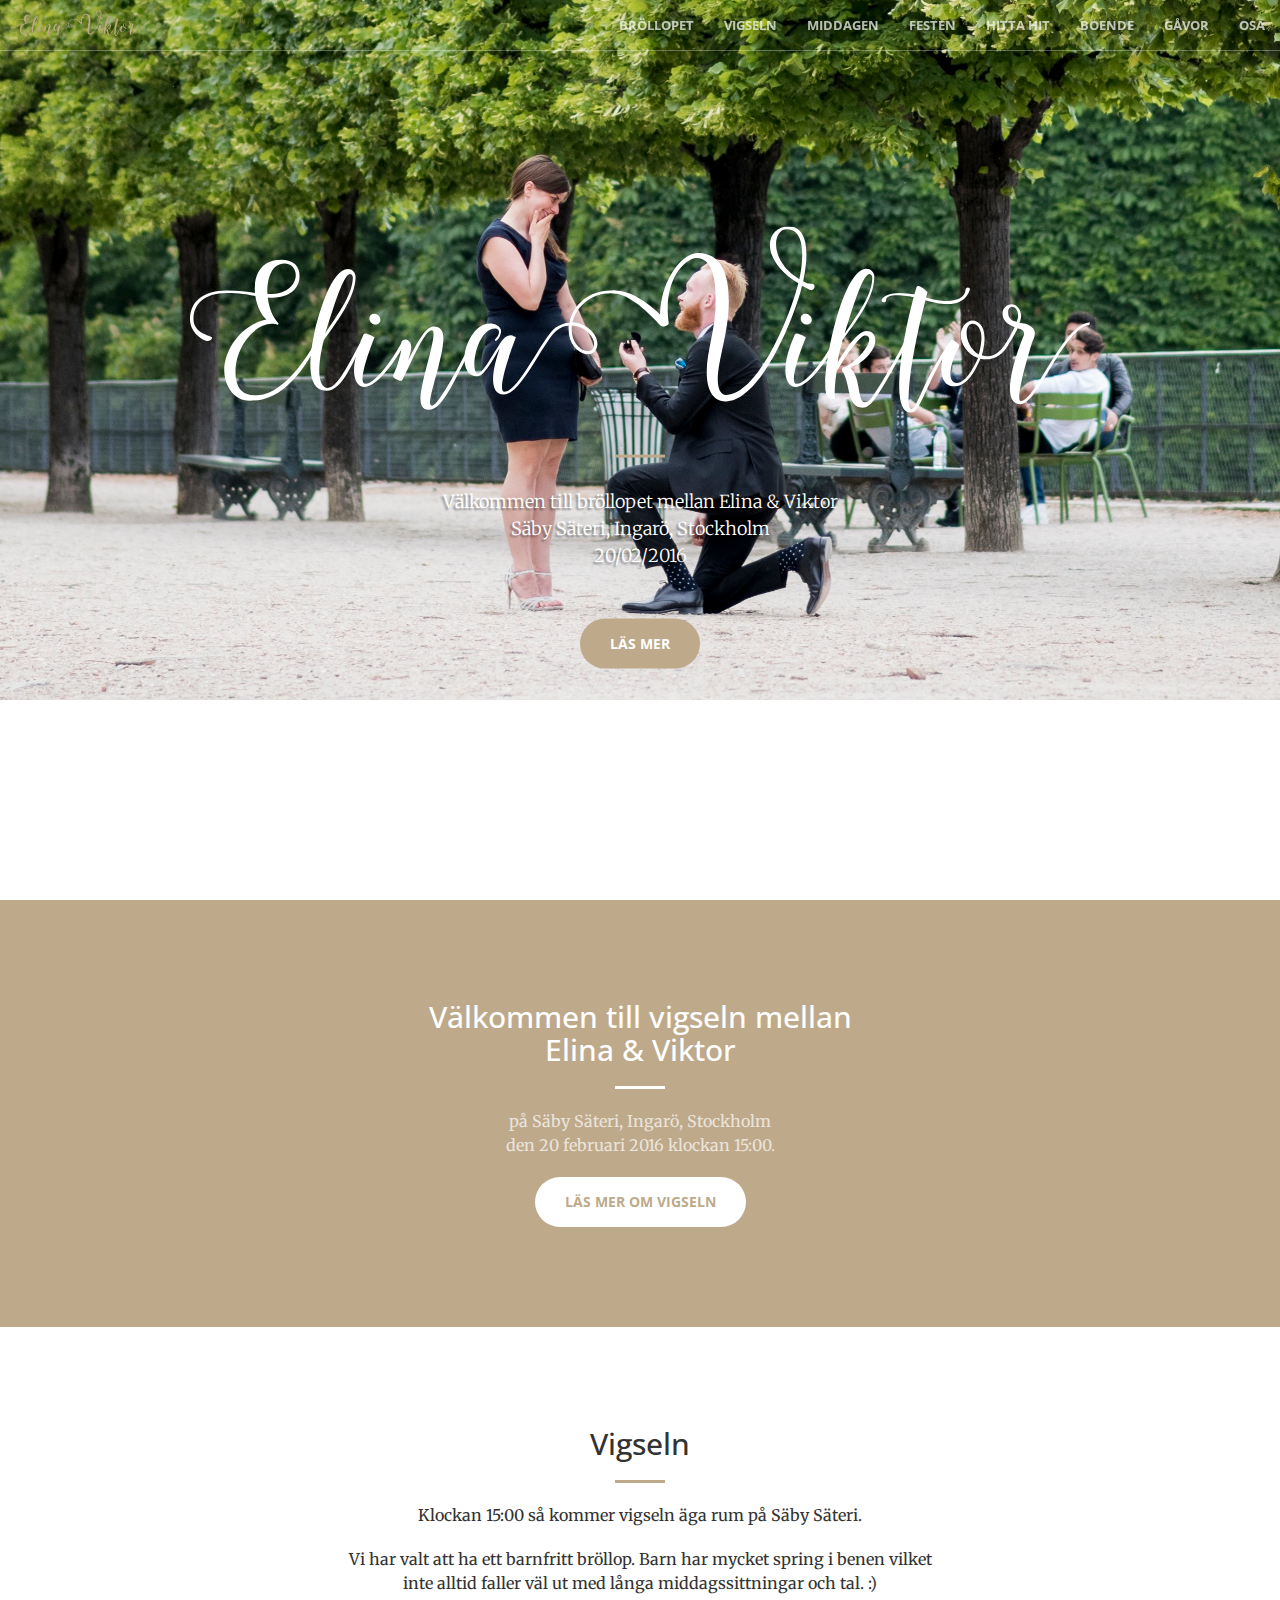
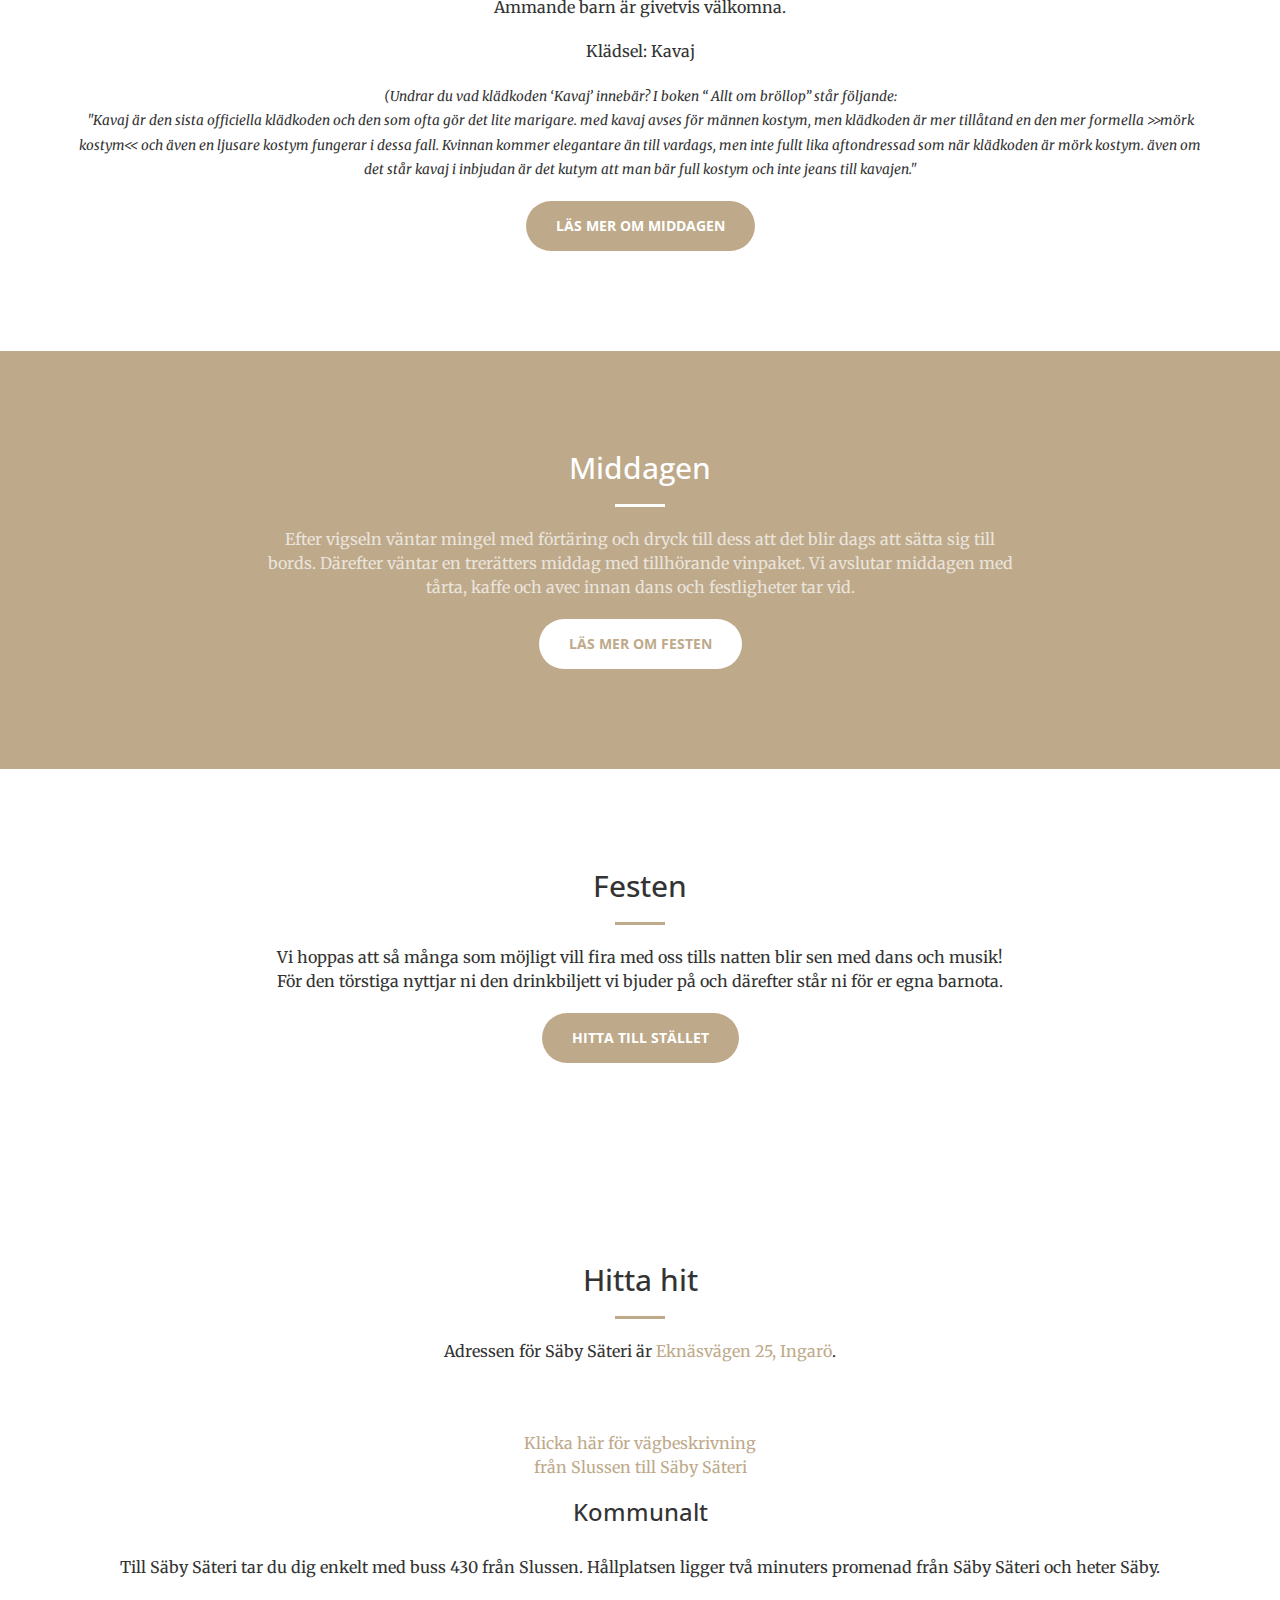
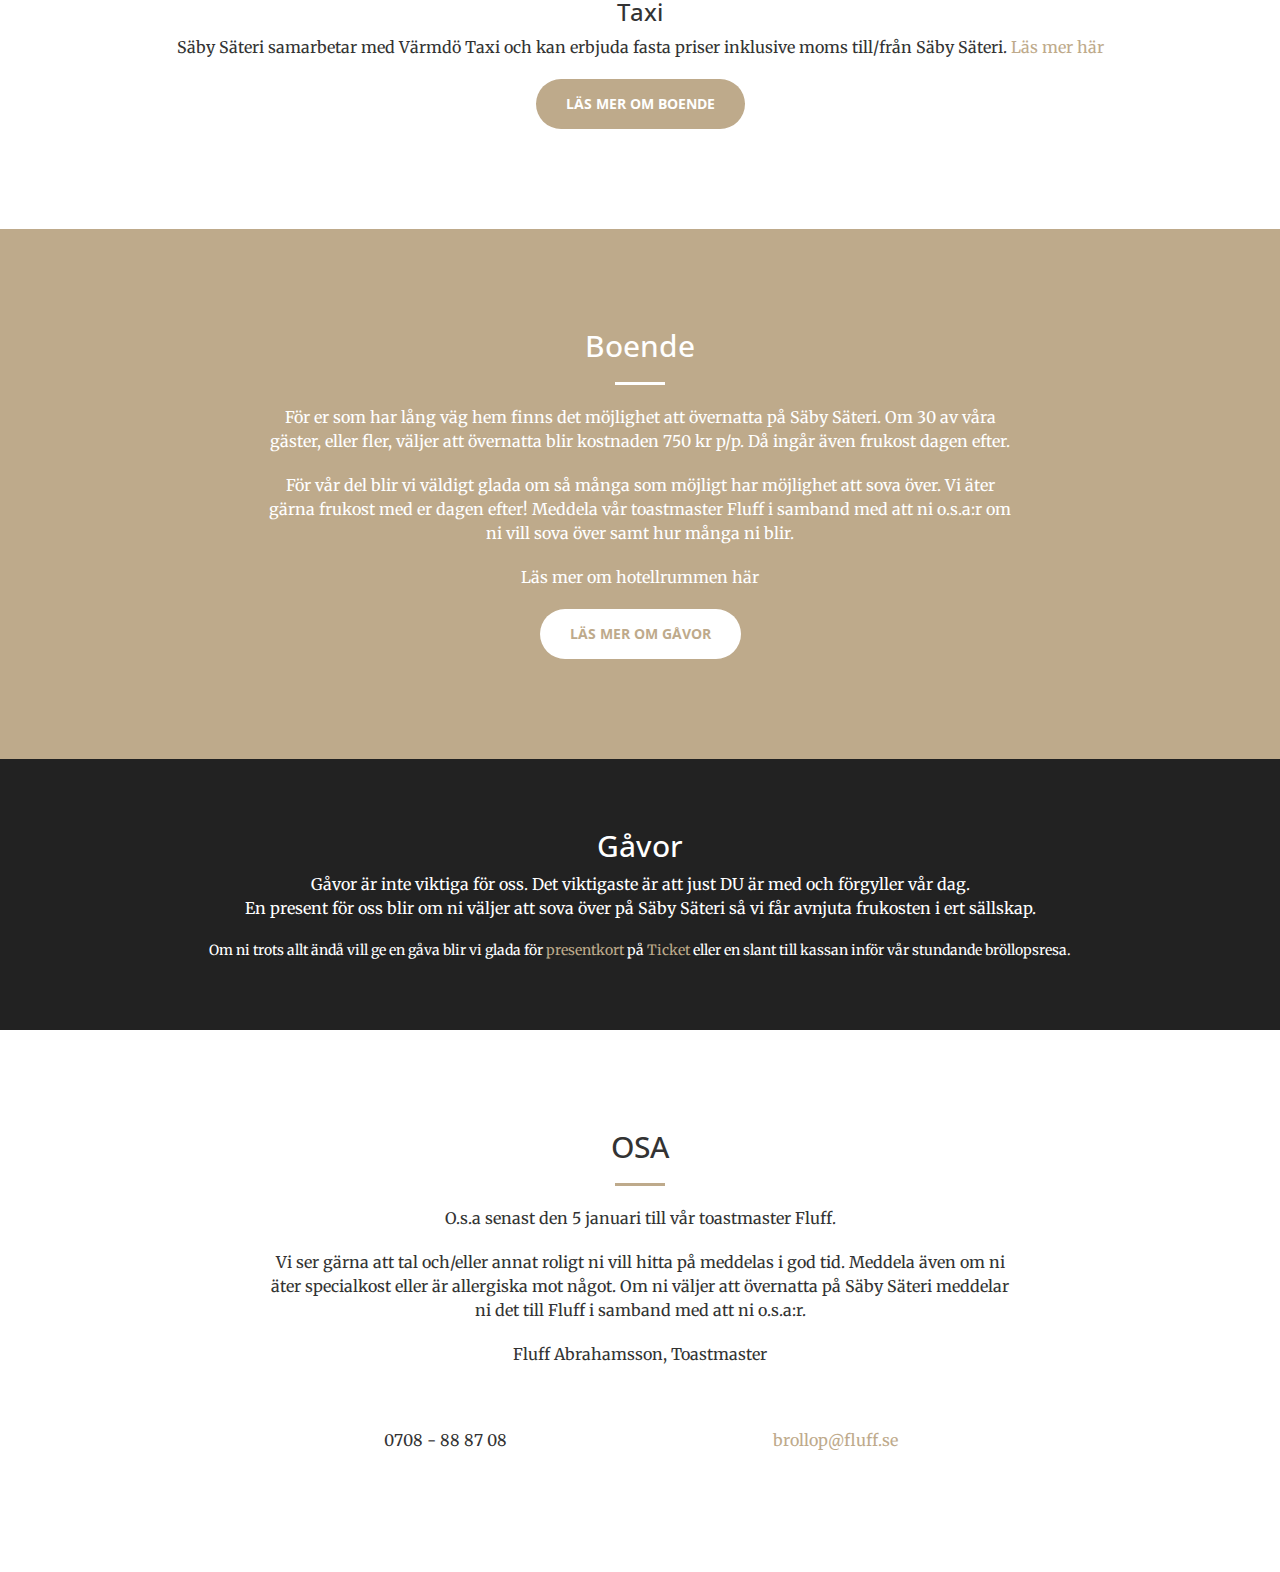
<file: index.html>
<!DOCTYPE html>
<html lang="en">

<head>

    <meta charset="utf-8">
    <meta http-equiv="X-UA-Compatible" content="IE=edge">
    <meta name="viewport" content="width=device-width, initial-scale=1">
    <meta name="description" content="">
    <meta name="author" content="">

    <title>Elina & Viktor</title>
    <meta name="description" content="Välkommen till vigseln mellan Elina & Viktor">


    <link rel="stylesheet" href="css/bootstrap.min.css" type="text/css">

    <link href='http://fonts.googleapis.com/css?family=Open+Sans:300italic,400italic,600italic,700italic,800italic,400,300,600,700,800' rel='stylesheet' type='text/css'>
    <link href='http://fonts.googleapis.com/css?family=Merriweather:400,300,300italic,400italic,700,700italic,900,900italic' rel='stylesheet' type='text/css'>
    <link rel="stylesheet" href="font-awesome/css/font-awesome.min.css" type="text/css">

    <link rel="stylesheet" href="css/animate.min.css" type="text/css">
    <link rel="stylesheet" href="css/style.css" type="text/css">

    <script src="https://oss.maxcdn.com/libs/html5shiv/3.7.0/html5shiv.js"></script>
    <script src="https://oss.maxcdn.com/libs/respond.js/1.4.2/respond.min.js"></script>

</head>

<body id="page-top">

    <nav id="mainNav" class="navbar navbar-default navbar-fixed-top">
        <div class="container-fluid">

            <div class="navbar-header">
                <button type="button" class="navbar-toggle collapsed" data-toggle="collapse" data-target="#bs-example-navbar-collapse-1">
                    <span class="sr-only">Visa meny</span>
                    <span class="icon-bar"></span>
                    <span class="icon-bar"></span>
                    <span class="icon-bar"></span>
                </button>
                <a class="navbar-brand page-scroll" href="#page-top">
                    <svg version="1.1" class="logo" style="width: 90%; margin-top: -5px" id="elina-och-viktor" xmlns="http://www.w3.org/2000/svg" xmlns:xlink="http://www.w3.org/1999/xlink" x="0px" y="0px"
             viewBox="0 0 260.4 53.9" enable-background="new 0 0 260.4 53.9" xml:space="preserve">
          <g>
            <path  fill="#BEAA8B" d="M36.8,34.1c-1.3,2.4-7.1,14-15.9,15.9c-1.2,0.2-2.4,0.4-3.6,0.4c-4.9,0-7.4-4.7-7.4-8.9
              c0-5.7,4.7-13.1,12.2-14.6c-1.6-1.4-2.8-4-3.2-6.8c-2.1-0.5-4.7-0.9-8.2-0.9c-6.8,0-9.7,3.4-9.7,7.5c0,4.3,5,4.7,5.3,5.3
              c0.4,0.5-0.5,1.1-1.2,1.1C4.1,33.1,0,31,0,26.8c0-4.6,3.2-8.3,10.7-8.3c3.3,0,5.9,0.3,8.1,0.7c-0.5-5.4,2-9.6,7.5-9.6
              c3.8,0,5.4,2,5.4,4.7c0,4.1-3.6,6.7-9.2,6.2c0.3,2.9,1.4,5.6,3,7.4c0.2,0.2,0,0.5-0.2,0.5c-0.1,0-0.6-0.2-0.7-0.2
              c-5.3-1.1-12.5,7-11.3,15.9c0.5,2.8,2,4.7,5.4,4.7c0.9,0,1.9-0.1,2.7-0.3c7.4-2.1,13.3-12.3,14.8-15C36.5,33.7,36.7,33.9,36.8,34.1
              z M22.4,19.5c9.8,0.3,10-8.8,4.9-8.8C23.4,10.7,22.2,15.6,22.4,19.5z"/>
            <path fill="#BEAA8B" d="M50,34.1c0,0.1-0.1,0.2-0.2,0.3c-2.5,4.1-5.6,13.1-10.3,13.1c-6.6,0-4.7-11.6-3.3-17.8
              c1.2-4.6,4.7-17.4,9.5-17.4c1.2,0,2.2,0.9,2.2,2.3c0,6.1-5.9,13.6-9.2,18.3c-2.2,8.6-1.4,13.8,1.1,13.8c3.3,0,7.7-10.4,9.5-13.1
              C49.7,33.8,50,33.9,50,34.1z M39.1,31c2.8-4.6,8-11,8-16.3c0-0.7-0.5-1-0.8-1C44.8,13.8,42.8,19,39.1,31z"/>
            <path fill="#BEAA8B" d="M61.8,34.5c-1.8,3.4-7.5,12-11.3,11.9c-3.5-0.1-4.4-6.1-0.3-15.2c0.4-0.8,2.4,0.4,3.2,0.8
              c-0.9,2.2-5.3,13.5-2.6,13.5c3,0.1,9-9,10.5-12.1C61.9,34,62.1,34,61.8,34.5z M51.9,26.6c0-0.9,0.7-1.5,1.6-1.4
              c0.9,0.2,1.6,0.9,1.6,1.8c0,0.8-0.8,1.4-1.7,1.3C52.5,28.2,51.9,27.4,51.9,26.6z"/>
            <path  fill="#BEAA8B" d="M82,34.3C76.3,44.3,73.3,53,69,53c-1.7,0-2.3-1.3-2.3-2.9c0-5.8,5.5-20.1,3.2-20.1
              c-2.4,0-7.7,13.6-8.6,14.6c-0.5,0.2-2.6-0.8-2.6-1.4c1.4-2.6,2.6-7.4,2.6-9.2c0-0.5-0.1-0.6-0.1-0.7c0.8-1.3,2.4-0.5,2.7,0.8
              c0.4,1.3-0.5,3.6-0.8,4.6c2-3.7,4.8-9.8,7.3-9.8c2.1,0,2.9,1.2,2.9,3.5c0,5.5-4.4,17.1-3.8,19c0.3,0.8,1.1,0.2,1.6-0.3
              c3.3-3.6,9.2-15.9,10.4-17.6C82.2,34,82.2,33.8,82,34.3z"/>
                 <!-- here -->
            <path data-duration="10" data-delay="45"   fill="#BEAA8B" d="M123.4,19.4c-6.3-0.9-11.6,3.2-12.7,8.3c2.1,0.1,4.1,1.1,5.5,2.5c3,3.2,1.7,7.1-1.6,6.7
              c-2.6-0.4-5.5-3.4-5-8.3c-1.1,0.1-2.3,0.5-3.3,1.3c-3.8,2.6-10.4,18.7-15.5,18.7c-5.3,0-2.3-9.8-2-10.9l0.8-2.5
              c-1.6,2.6-4.3,8.1-6.5,8.1c-2.1,0-3.7-1.7-3.7-5.1c0-4.2,3.1-10.2,7.3-10.2c1.5,0,3.3,0.7,3.3,2.3c0,1.4-1.2,2.8-1.5,2.8
              c-0.2,0-0.3-0.3-0.2-0.5c0.3-0.4,1.1-1.1,1.1-2.2c0-0.5-0.4-0.9-1.1-0.9c-5.5,0-7.4,13-5,13c1.7,0,5.9-8.6,7.4-10
              c0.8-0.8,2-1.4,3-0.8l0.6,0.3c-0.9,2.3-5.9,15.8-3.3,15.8c4.1,0,11.2-16.1,14.8-18.6c1.2-0.8,2.6-1.4,4-1.4
              c1.1-5.8,6.8-10.2,13.8-9.2 M110.5,28.6c-0.5,4.4,2,7.1,4.2,7.4c2.6,0.4,3-2.8,0.8-5.1C114.3,29.5,112.5,28.7,110.5,28.6z"/>
            <path data-duration="50" data-delay="5" fill="#BEAA8B" d="M179.9,16.5c-1.3,0-1.4-0.1-2.5-0.7c1.4-6.1,2.1-15.8-4.1-15.8c-7,0-8.6,9.5,2.7,16.4
              c-2.3,9.5-11.7,32.3-21,32.3c-0.9,0-2.3-1-2.3-4.4c0-5.6,3.2-13.7,3.2-22.6c0-7.1-1.6-13.7-8.6-14.1c-0.1,0-0.2,0-0.4,0
              c-4.1,0-10.5,7-10.9,17.8c-3.7-3.5-8.5-6.9-13.2-6.9c-1.1,0-2.5,0.8-0.8,0.7l0.3,0.1c5.1,0.1,10.8,6.1,13.9,9.4
              c0.5,0.5,2.4,0,2.3-0.8c-1.8-13.3,5.4-18.8,7.9-18.8c5.1,0,5.7,7,5.7,12.5c0,8.2-2.6,14.4-2.6,20.4c0,6.2,2.5,8.6,5.4,8.6
              c10.1,0,19.8-23.7,22.2-33.5c0.4,0.2,2.3,1.3,2.7,1.3c0.5,0,0.9-0.5,0.9-0.9C180.8,16.9,180.5,16.5,179.9,16.5z M176.3,15.2
              c-8.7-5.2-7.9-14.4-3.6-14.4C178.2,0.8,177.5,9.8,176.3,15.2z"/>
            <path fill="#BEAA8B" d="M186.6,34.5c-1.8,3.4-7.5,12-11.3,11.9c-3.5-0.1-4.4-6.1-0.3-15.2c0.4-0.8,2.4,0.4,3.2,0.8
              c-0.9,2.2-5.3,13.5-2.6,13.5c3,0.1,9-9,10.5-12.1C186.7,34,186.9,34,186.6,34.5z M176.7,26.6c0-0.9,0.7-1.5,1.6-1.4
              c0.9,0.2,1.6,0.9,1.6,1.8c0,0.8-0.8,1.4-1.7,1.3C177.3,28.2,176.7,27.4,176.7,26.6z"/>
            <path  fill="#BEAA8B" d="M207.5,34c0,0.1-0.1,0.2-0.2,0.3c-0.2,0.4-0.5,1.1-1,1.7c-1.9,3.5-5.9,10.9-8.3,14.1
              c-1.1,1.4-2.2,2.3-3.4,2.3c-4.7,0-3.4-7.2-5.9-10.6c-0.2-0.4-0.1-0.8,0.3-1c4.4-1.4,10.1-9.3,6.3-9.3c-1.5,0-6.2,6.8-7.7,9.7
              l-0.5,0.6c-0.3,2.3-0.8,5.9-0.4,8.1c-1.4,0.3-2.6-0.8-2.7-1.9c-0.2-0.8-0.2-1.7-0.2-2.7c0-8.1,5.4-33.1,11.9-33.1
              c1.2,0,2.3,0.9,2.3,2.4c0,6.5-5.9,13.6-9.2,18.3c-0.6,2.3-1.1,4.1-1.4,6.4c2.5-4.1,5.8-9.1,8.3-9.1c1.6,0,2.6,0.9,2.6,2.9
              c0,2.6-3.8,6.8-6.9,7.4c-0.3,0-0.4,0.4-0.2,0.6c2.9,2.5,1.9,9.7,4.1,9.7c0.6,0,1.2-0.4,1.9-1.3c2.3-3,6.4-10.4,8.3-13.9
              c0.6-1.1,1-1.9,1.2-2.2C207.3,33.8,207.5,33.9,207.5,34z M189.4,31c2.9-4.6,8-10.7,8-16.3c0-0.6-0.5-1-0.8-1
              C195.1,13.7,193,19.1,189.4,31z"/>
            <path fill="#BEAA8B" d="M225.6,18.4c-0.3,0.8-0.7,1.5-1.4,2.3c-1.6,1.5-3.8,1.8-6,1.7c-2.1-0.2-3.7-0.6-5.4-1.1
              c-1.5,5.8-5.3,21.6-4.8,30.1c0.1,1.1,0.4,1.4,0.8,1.4c1.4,0,3.8-9.1,10.9-19.3c0.5,0.5,0.8,0.5,0.5,0.9
              c-7.1,10.1-8.7,19.5-11.6,19.5c-6.6,0-1.9-23.7,0.8-33.5c-2.1-0.5-8-1.3-8,0.8c0,0.4-0.2,0.7-0.6,0.7c0,0,0,0-0.1,0
              c-0.6,0-1.1-0.8,0.5-1.8c2-1.4,6-0.9,8.4-0.5c0.2-0.7,0.4-1.3,0.5-1.8c0.5-1.6,2.4,0.5,3.3,1.1c-0.1,0.5-0.3,1.1-0.4,1.6
              c1.7,0.5,3.2,0.9,5.3,1c2.6,0.2,5.9-0.5,6.1-3.2c0-0.4,0.3-0.7,0.7-0.7c0.1,0,0.3,0.1,0.5,0.2C225.6,17.9,225.7,18.2,225.6,18.4z"
              />
            <path  fill="#BEAA8B" d="M236.7,34.3c-1.3,2.4-3.8,4.1-6.2,4.1c-0.6,0-1.4-0.1-1.8-0.2c-1.5,3.6-3.9,8.1-7.8,8
              c-2.9-0.1-3.6-3.2-3.5-5.3c0-2.8,1.1-6,3-8.2c0,0,2.7,1.2,2.1,2.1c-1.7,2.8-2.8,6.8-2.4,8.8c0.2,0.9,0.7,1.5,1.4,1.6
              c2.9,0.4,5.6-5,6.5-7.2c-3.2-1.1-5-4.1-5-6.7c0-2.1,1.8-4.1,3.4-4.1c1.5,0,3.5,1.4,3.5,5c0,1.1-0.2,3.2-0.8,5
              c0.5,0.2,1.1,0.3,1.7,0.3c2.2,0,4-1.6,5.5-4.1C236.6,33.8,236.9,33.9,236.7,34.3z M228.2,37c0.4-1.2,0.8-3.7,0.8-4.8
              c0-2.5-1.1-4.1-2.6-4.1c-1.1,0-1.7,1.2-1.7,2.6C224.7,33.2,226.1,35.8,228.2,37z"/>
            <path fill="#BEAA8B" d="M260.2,28.5c-7.2,0.7-14.8,22.9-19.8,22.9c-7.5,0,0.7-19.6,0.8-19.8c0.5-1.5-0.5-1.8-1.7-2.2
              c0,0-1.1,2.4-2.9,5c-0.2,0.3-0.5,0-0.8-0.2l1.4-2.4l1.4-2.7c-2.5-0.9-3.5-2.2-3.5-4c0-1.4,1.2-2.6,2.6-2.6c2,0,3.6,2.7,2.3,5.3
              c0.8,0.2,2.6,0.1,4,1.7c1,1.4,0.1,2.9-0.4,4.2c-0.6,2-5.1,16.8-3.2,16.8c4.4,0,12.1-22.3,20-22.8 M237.8,23.2
              c-0.5,0-1.1,0.6-1.1,1.6c0,1.4,0.8,2.6,2.5,2.7C240.2,25.2,239.1,23.2,237.8,23.2z"/>
          </g>
          </svg>
                </a>
            </div>

            <!-- Collect the nav links, forms, and other content for toggling -->
            <div class="collapse navbar-collapse" id="bs-example-navbar-collapse-1">
                <ul class="nav navbar-nav navbar-right">
                    <li>
                        <a class="page-scroll" href="#brollopet">Bröllopet</a>
                    </li>
                    <li>
                        <a class="page-scroll" href="#vigseln">Vigseln</a>
                    </li>
                    <li>
                        <a class="page-scroll" href="#middagen">Middagen</a>
                    </li>
                    <li>
                        <a class="page-scroll" href="#festen">Festen</a>
                    </li>
                    <li>
                        <a class="page-scroll" href="#hitta">Hitta hit</a>
                    </li>
                    <li>
                        <a class="page-scroll" href="#boende">Boende</a>
                    </li>
                    <li>
                        <a class="page-scroll" href="#gavor">Gåvor</a>
                    </li>
                    <li>
                        <a class="page-scroll" href="#osa">OSA</a>
                    </li>
                </ul>
            </div>
            <!-- /.navbar-collapse -->
        </div>
        <!-- /.container-fluid -->
    </nav>

    <header>
        <div class="header-content">
            <div class="header-content-inner">
                <h1> <svg version="1.1" class="logo" style="width: 90%; margin-top: -5px; text-shadow: -2px 2px 2px rgba(0,0,0,.4);" id="elina-och-viktor" xmlns="http://www.w3.org/2000/svg" xmlns:xlink="http://www.w3.org/1999/xlink" x="0px" y="0px"
             viewBox="0 0 260.4 53.9" enable-background="new 0 0 260.4 53.9" xml:space="preserve">
          <g>
            <path  fill="#fff" d="M36.8,34.1c-1.3,2.4-7.1,14-15.9,15.9c-1.2,0.2-2.4,0.4-3.6,0.4c-4.9,0-7.4-4.7-7.4-8.9
              c0-5.7,4.7-13.1,12.2-14.6c-1.6-1.4-2.8-4-3.2-6.8c-2.1-0.5-4.7-0.9-8.2-0.9c-6.8,0-9.7,3.4-9.7,7.5c0,4.3,5,4.7,5.3,5.3
              c0.4,0.5-0.5,1.1-1.2,1.1C4.1,33.1,0,31,0,26.8c0-4.6,3.2-8.3,10.7-8.3c3.3,0,5.9,0.3,8.1,0.7c-0.5-5.4,2-9.6,7.5-9.6
              c3.8,0,5.4,2,5.4,4.7c0,4.1-3.6,6.7-9.2,6.2c0.3,2.9,1.4,5.6,3,7.4c0.2,0.2,0,0.5-0.2,0.5c-0.1,0-0.6-0.2-0.7-0.2
              c-5.3-1.1-12.5,7-11.3,15.9c0.5,2.8,2,4.7,5.4,4.7c0.9,0,1.9-0.1,2.7-0.3c7.4-2.1,13.3-12.3,14.8-15C36.5,33.7,36.7,33.9,36.8,34.1
              z M22.4,19.5c9.8,0.3,10-8.8,4.9-8.8C23.4,10.7,22.2,15.6,22.4,19.5z"/>
            <path fill="#fff" d="M50,34.1c0,0.1-0.1,0.2-0.2,0.3c-2.5,4.1-5.6,13.1-10.3,13.1c-6.6,0-4.7-11.6-3.3-17.8
              c1.2-4.6,4.7-17.4,9.5-17.4c1.2,0,2.2,0.9,2.2,2.3c0,6.1-5.9,13.6-9.2,18.3c-2.2,8.6-1.4,13.8,1.1,13.8c3.3,0,7.7-10.4,9.5-13.1
              C49.7,33.8,50,33.9,50,34.1z M39.1,31c2.8-4.6,8-11,8-16.3c0-0.7-0.5-1-0.8-1C44.8,13.8,42.8,19,39.1,31z"/>
            <path fill="#fff" d="M61.8,34.5c-1.8,3.4-7.5,12-11.3,11.9c-3.5-0.1-4.4-6.1-0.3-15.2c0.4-0.8,2.4,0.4,3.2,0.8
              c-0.9,2.2-5.3,13.5-2.6,13.5c3,0.1,9-9,10.5-12.1C61.9,34,62.1,34,61.8,34.5z M51.9,26.6c0-0.9,0.7-1.5,1.6-1.4
              c0.9,0.2,1.6,0.9,1.6,1.8c0,0.8-0.8,1.4-1.7,1.3C52.5,28.2,51.9,27.4,51.9,26.6z"/>
            <path  fill="#fff" d="M82,34.3C76.3,44.3,73.3,53,69,53c-1.7,0-2.3-1.3-2.3-2.9c0-5.8,5.5-20.1,3.2-20.1
              c-2.4,0-7.7,13.6-8.6,14.6c-0.5,0.2-2.6-0.8-2.6-1.4c1.4-2.6,2.6-7.4,2.6-9.2c0-0.5-0.1-0.6-0.1-0.7c0.8-1.3,2.4-0.5,2.7,0.8
              c0.4,1.3-0.5,3.6-0.8,4.6c2-3.7,4.8-9.8,7.3-9.8c2.1,0,2.9,1.2,2.9,3.5c0,5.5-4.4,17.1-3.8,19c0.3,0.8,1.1,0.2,1.6-0.3
              c3.3-3.6,9.2-15.9,10.4-17.6C82.2,34,82.2,33.8,82,34.3z"/>
                 <!-- here -->
            <path data-duration="10" data-delay="45"   fill="#fff" d="M123.4,19.4c-6.3-0.9-11.6,3.2-12.7,8.3c2.1,0.1,4.1,1.1,5.5,2.5c3,3.2,1.7,7.1-1.6,6.7
              c-2.6-0.4-5.5-3.4-5-8.3c-1.1,0.1-2.3,0.5-3.3,1.3c-3.8,2.6-10.4,18.7-15.5,18.7c-5.3,0-2.3-9.8-2-10.9l0.8-2.5
              c-1.6,2.6-4.3,8.1-6.5,8.1c-2.1,0-3.7-1.7-3.7-5.1c0-4.2,3.1-10.2,7.3-10.2c1.5,0,3.3,0.7,3.3,2.3c0,1.4-1.2,2.8-1.5,2.8
              c-0.2,0-0.3-0.3-0.2-0.5c0.3-0.4,1.1-1.1,1.1-2.2c0-0.5-0.4-0.9-1.1-0.9c-5.5,0-7.4,13-5,13c1.7,0,5.9-8.6,7.4-10
              c0.8-0.8,2-1.4,3-0.8l0.6,0.3c-0.9,2.3-5.9,15.8-3.3,15.8c4.1,0,11.2-16.1,14.8-18.6c1.2-0.8,2.6-1.4,4-1.4
              c1.1-5.8,6.8-10.2,13.8-9.2 M110.5,28.6c-0.5,4.4,2,7.1,4.2,7.4c2.6,0.4,3-2.8,0.8-5.1C114.3,29.5,112.5,28.7,110.5,28.6z"/>
            <path data-duration="50" data-delay="5" fill="#fff" d="M179.9,16.5c-1.3,0-1.4-0.1-2.5-0.7c1.4-6.1,2.1-15.8-4.1-15.8c-7,0-8.6,9.5,2.7,16.4
              c-2.3,9.5-11.7,32.3-21,32.3c-0.9,0-2.3-1-2.3-4.4c0-5.6,3.2-13.7,3.2-22.6c0-7.1-1.6-13.7-8.6-14.1c-0.1,0-0.2,0-0.4,0
              c-4.1,0-10.5,7-10.9,17.8c-3.7-3.5-8.5-6.9-13.2-6.9c-1.1,0-2.5,0.8-0.8,0.7l0.3,0.1c5.1,0.1,10.8,6.1,13.9,9.4
              c0.5,0.5,2.4,0,2.3-0.8c-1.8-13.3,5.4-18.8,7.9-18.8c5.1,0,5.7,7,5.7,12.5c0,8.2-2.6,14.4-2.6,20.4c0,6.2,2.5,8.6,5.4,8.6
              c10.1,0,19.8-23.7,22.2-33.5c0.4,0.2,2.3,1.3,2.7,1.3c0.5,0,0.9-0.5,0.9-0.9C180.8,16.9,180.5,16.5,179.9,16.5z M176.3,15.2
              c-8.7-5.2-7.9-14.4-3.6-14.4C178.2,0.8,177.5,9.8,176.3,15.2z"/>
            <path fill="#fff" d="M186.6,34.5c-1.8,3.4-7.5,12-11.3,11.9c-3.5-0.1-4.4-6.1-0.3-15.2c0.4-0.8,2.4,0.4,3.2,0.8
              c-0.9,2.2-5.3,13.5-2.6,13.5c3,0.1,9-9,10.5-12.1C186.7,34,186.9,34,186.6,34.5z M176.7,26.6c0-0.9,0.7-1.5,1.6-1.4
              c0.9,0.2,1.6,0.9,1.6,1.8c0,0.8-0.8,1.4-1.7,1.3C177.3,28.2,176.7,27.4,176.7,26.6z"/>
            <path  fill="#fff" d="M207.5,34c0,0.1-0.1,0.2-0.2,0.3c-0.2,0.4-0.5,1.1-1,1.7c-1.9,3.5-5.9,10.9-8.3,14.1
              c-1.1,1.4-2.2,2.3-3.4,2.3c-4.7,0-3.4-7.2-5.9-10.6c-0.2-0.4-0.1-0.8,0.3-1c4.4-1.4,10.1-9.3,6.3-9.3c-1.5,0-6.2,6.8-7.7,9.7
              l-0.5,0.6c-0.3,2.3-0.8,5.9-0.4,8.1c-1.4,0.3-2.6-0.8-2.7-1.9c-0.2-0.8-0.2-1.7-0.2-2.7c0-8.1,5.4-33.1,11.9-33.1
              c1.2,0,2.3,0.9,2.3,2.4c0,6.5-5.9,13.6-9.2,18.3c-0.6,2.3-1.1,4.1-1.4,6.4c2.5-4.1,5.8-9.1,8.3-9.1c1.6,0,2.6,0.9,2.6,2.9
              c0,2.6-3.8,6.8-6.9,7.4c-0.3,0-0.4,0.4-0.2,0.6c2.9,2.5,1.9,9.7,4.1,9.7c0.6,0,1.2-0.4,1.9-1.3c2.3-3,6.4-10.4,8.3-13.9
              c0.6-1.1,1-1.9,1.2-2.2C207.3,33.8,207.5,33.9,207.5,34z M189.4,31c2.9-4.6,8-10.7,8-16.3c0-0.6-0.5-1-0.8-1
              C195.1,13.7,193,19.1,189.4,31z"/>
            <path fill="#fff" d="M225.6,18.4c-0.3,0.8-0.7,1.5-1.4,2.3c-1.6,1.5-3.8,1.8-6,1.7c-2.1-0.2-3.7-0.6-5.4-1.1
              c-1.5,5.8-5.3,21.6-4.8,30.1c0.1,1.1,0.4,1.4,0.8,1.4c1.4,0,3.8-9.1,10.9-19.3c0.5,0.5,0.8,0.5,0.5,0.9
              c-7.1,10.1-8.7,19.5-11.6,19.5c-6.6,0-1.9-23.7,0.8-33.5c-2.1-0.5-8-1.3-8,0.8c0,0.4-0.2,0.7-0.6,0.7c0,0,0,0-0.1,0
              c-0.6,0-1.1-0.8,0.5-1.8c2-1.4,6-0.9,8.4-0.5c0.2-0.7,0.4-1.3,0.5-1.8c0.5-1.6,2.4,0.5,3.3,1.1c-0.1,0.5-0.3,1.1-0.4,1.6
              c1.7,0.5,3.2,0.9,5.3,1c2.6,0.2,5.9-0.5,6.1-3.2c0-0.4,0.3-0.7,0.7-0.7c0.1,0,0.3,0.1,0.5,0.2C225.6,17.9,225.7,18.2,225.6,18.4z"
              />
            <path  fill="#fff" d="M236.7,34.3c-1.3,2.4-3.8,4.1-6.2,4.1c-0.6,0-1.4-0.1-1.8-0.2c-1.5,3.6-3.9,8.1-7.8,8
              c-2.9-0.1-3.6-3.2-3.5-5.3c0-2.8,1.1-6,3-8.2c0,0,2.7,1.2,2.1,2.1c-1.7,2.8-2.8,6.8-2.4,8.8c0.2,0.9,0.7,1.5,1.4,1.6
              c2.9,0.4,5.6-5,6.5-7.2c-3.2-1.1-5-4.1-5-6.7c0-2.1,1.8-4.1,3.4-4.1c1.5,0,3.5,1.4,3.5,5c0,1.1-0.2,3.2-0.8,5
              c0.5,0.2,1.1,0.3,1.7,0.3c2.2,0,4-1.6,5.5-4.1C236.6,33.8,236.9,33.9,236.7,34.3z M228.2,37c0.4-1.2,0.8-3.7,0.8-4.8
              c0-2.5-1.1-4.1-2.6-4.1c-1.1,0-1.7,1.2-1.7,2.6C224.7,33.2,226.1,35.8,228.2,37z"/>
            <path fill="#fff" d="M260.2,28.5c-7.2,0.7-14.8,22.9-19.8,22.9c-7.5,0,0.7-19.6,0.8-19.8c0.5-1.5-0.5-1.8-1.7-2.2
              c0,0-1.1,2.4-2.9,5c-0.2,0.3-0.5,0-0.8-0.2l1.4-2.4l1.4-2.7c-2.5-0.9-3.5-2.2-3.5-4c0-1.4,1.2-2.6,2.6-2.6c2,0,3.6,2.7,2.3,5.3
              c0.8,0.2,2.6,0.1,4,1.7c1,1.4,0.1,2.9-0.4,4.2c-0.6,2-5.1,16.8-3.2,16.8c4.4,0,12.1-22.3,20-22.8 M237.8,23.2
              c-0.5,0-1.1,0.6-1.1,1.6c0,1.4,0.8,2.6,2.5,2.7C240.2,25.2,239.1,23.2,237.8,23.2z"/>
          </g>
          </svg></h1>
                <hr>

                <p style="text-shadow: -2px 2px 2px rgba(0,0,0,.4);">Välkommen till bröllopet mellan Elina & Viktor <br> Säby Säteri, Ingarö, Stockholm <br>20/02/2016</p>
                <a href="#brollopet" class="btn btn-primary btn-xl page-scroll">Läs mer</a>
            </div>
        </div>
    </header>

    <section class="bg-primary" id="brollopet">
        <div class="container">
            <div class="row">
                <div class="col-lg-8 col-lg-offset-2 text-center">
                    <h2 class="section-heading">Välkommen till vigseln mellan<br>Elina & Viktor</h2>
                    <hr class="light">
                    <p class="text-faded">på Säby Säteri, Ingarö, Stockholm<br>
                        den 20 februari 2016 klockan 15:00.</p>
                    <a href="#vigseln" class="btn btn-default btn-xl page-scroll">Läs mer om vigseln</a>
                </div>
            </div>
        </div>
    </section>

    <section id="vigseln">
        <div class="container">
            <div class="row">
                <div class="col-lg-12 text-center">
                    <h2 class="section-heading">Vigseln</h2>
                    <hr class="primary">
                    <p>Klockan 15:00 så kommer vigseln äga rum på Säby Säteri.</p>
                    </p>
                    <p>Vi har valt att ha ett barnfritt bröllop. Barn har mycket spring i benen vilket<br> inte alltid faller väl ut med långa middagssittningar och tal. :)
                        <br>Ammande barn är givetvis välkomna.</p>

                    <p>
                        Klädsel: Kavaj<br>
                        <p><i><small>(Undrar du vad klädkoden ‘Kavaj’ innebär? I boken “ Allt om bröllop” står följande:<br>
                        "Kavaj är den sista officiella klädkoden och den som ofta gör det lite marigare. med kavaj avses för männen

                    kostym, men klädkoden är mer tillåtand en den mer formella >>mörk kostym<< och även en ljusare kostym fungerar i dessa fall.
                    Kvinnan kommer elegantare än till vardags, men inte fullt lika aftondressad som när klädkoden är mörk kostym. även om det står kavaj
                    i
                    inbjudan är det kutym att man bär full kostym och inte jeans till kavajen."</small></i>

                    </p>
                    <a href="#middagen" class="btn btn-primary btn-xl page-scroll">Läs mer om middagen</a>

                </div>
            </div>
        </div>

    </section>

    <section class="bg-primary" id="middagen">
        <div class="container">
            <div class="row">
                <div class="col-lg-8 col-lg-offset-2 text-center">
                    <h2 class="section-heading">Middagen</h2>
                    <hr class="light">
                    <p class="text-faded">Efter vigseln väntar mingel med förtäring och dryck till dess att det blir dags att sätta sig till bords.
                        Därefter väntar en trerätters middag med tillhörande vinpaket. Vi avslutar middagen med tårta, kaffe och avec innan dans och festligheter tar vid.

                    </p>
                        <a href="#festen" class="btn btn-default btn-xl page-scroll">Läs mer om festen</a>
                </div>
            </div>
        </div>
    </section>

    <section  id="festen">
        <div class="container">
            <div class="row">
                <div class="col-lg-12 text-center">
                    <h2 class="section-heading">Festen</h2>
                    <hr class="primary">

                    <p>Vi hoppas att så många som möjligt vill fira med oss tills natten blir sen med dans och musik!<br>
                        För den törstiga nyttjar ni den drinkbiljett vi bjuder på och därefter står ni för er egna barnota.
                    </p>

                    <a href="#hitta" class="btn btn-primary btn-xl page-scroll">Hitta till stället</a>

                </div>
            </div>
        </div>
    </section>

    <section id="hitta">
        <div class="container">
            <div class="row">
                <div class="col-lg-12 text-center">
                    <h2 class="section-heading">Hitta hit</h2>
                    <hr class="primary">


                    <p>Adressen för Säby Säteri är <a href="https://www.google.se/maps/place/Ekn%C3%A4sv%C3%A4gen+25F,+134+65+Ingar%C3%B6/@59.2638549,18.499125,17z/data=!4m2!3m1!1s0x46f57f603300b67f:0xb963cb6e1abe4361">Eknäsvägen 25, Ingarö</a>.</p>

                    <p><a target="_blank" href="https://www.google.se/maps/dir/Slussen,+Stockholm/Ekn%C3%A4sv%C3%A4gen+25F,+134+65+Ingar%C3%B6/@59.2962163,18.1463521,11z/data=!3m1!4b1!4m13!4m12!1m5!1m1!1s0x465f77fb539ae3c7:0x6843f2b1e9bfe7a9!2m2!1d18.0721406!2d59.3195124!1m5!1m1!1s0x46f57f603300b67f:0xb963cb6e1abe4361!2m2!1d18.5007281!2d59.2646733">
                        <i class="fa fa-map-marker  fa-3x wow bounceIn"></i><br>
                        Klicka här för vägbeskrivning<br> från Slussen till Säby Säteri
                    </a></p>


                    <h3>Kommunalt</h3><br>
                    <p>Till Säby Säteri tar du dig enkelt med buss 430 från Slussen. Hållplatsen ligger två minuters promenad från Säby Säteri och heter Säby. </p>

                    <h3>Taxi</h3>
                    <p>Säby Säteri samarbetar med Värmdö Taxi och kan erbjuda fasta priser inklusive moms till/från Säby Säteri. <a href="http://www.sejour.se/vagbeskrivning/saby-sateri/taxi">Läs mer här</a> </p>


                    <a href="#boende" class="btn btn-primary btn-xl page-scroll">Läs mer om boende</a>

                </div>
            </div>
        </div>
    </section>

    <section  class="bg-primary" id="boende">
        <div class="container">
            <div class="row">
                <div class="col-lg-8 col-lg-offset-2 text-center">
                <h2 class="section-heading">Boende</h2>
                <hr class="light">
                <p>
                    För er som har lång väg hem finns det möjlighet att övernatta på Säby Säteri.
                    Om 30 av våra gäster, eller fler, väljer att övernatta blir kostnaden 750 kr p/p. Då ingår även frukost dagen efter.

                </p>
                <p>För vår del blir vi väldigt glada om så många som möjligt har möjlighet att sova över. Vi äter gärna frukost med er dagen efter! Meddela vår toastmaster Fluff i samband med att ni o.s.a:r om ni vill sova över samt hur många ni blir.
                </p>
                    <p><a href="http://www.sejour.se/saby-sateri/boende" target="_blank">Läs mer om hotellrummen här</a></p>

                    <a href="#gavor" class="btn btn-default btn-xl page-scroll">Läs mer om gåvor</a>
                </div>
            </div>
    </section>


    <aside class="bg-dark" id="gavor">
        <div class="container text-center">
            <p class="call-to-action">
                <h2>Gåvor</h2>
                <p>Gåvor är inte viktiga för oss. Det viktigaste är att just DU är med och förgyller vår dag.<br> En present för oss blir om ni väljer att sova över på Säby Säteri så vi får avnjuta frukosten i ert sällskap. </p>
                Om ni trots allt ändå vill ge en gåva blir vi glada för <a href="http://www.ticket.se/presentkort/" target="_blank">presentkort</a> på <a href="http://www.ticket.se/presentkort/">Ticket</a> eller en slant till kassan inför vår stundande bröllopsresa.</p>
            </div>
        </aside>
    </aside>

    <section id="osa">
        <div class="container">
            <div class="row">
                <div class="col-lg-8 col-lg-offset-2 text-center">
                    <h2 class="section-heading">OSA</h2>
                    <hr class="primary">
                    <p>
                        O.s.a senast den 5 januari till vår toastmaster Fluff.</p>
                        <p>
                        Vi ser gärna att tal och/eller annat roligt ni vill hitta på meddelas i god tid.
                        Meddela även om ni äter specialkost eller är allergiska mot något.
                        Om ni väljer att övernatta på Säby Säteri meddelar ni det till Fluff i samband med att ni o.s.a:r.

                    </p>
                </div>
                <div class="col-md-6 col-md-offset-3 text-center"><p>Fluff Abrahamsson, Toastmaster</p></div>
                <div class="col-lg-4 col-lg-offset-2 text-center">
                    <i class="fa fa-phone fa-3x wow bounceIn"></i>
                    <p>0708 - 88 87 08</p>
                </div>
                <div class="col-lg-4 text-center">
                    <i class="fa fa-envelope-o fa-3x wow bounceIn" data-wow-delay=".1s"></i>
                    <p><a href="mailto:brollop@fluff.se">brollop@fluff.se</a></p>
                </div>
            </div>
        </div>
    </section>


    <!-- jQuery -->
    <script src="js/jquery.js"></script>

    <!-- Bootstrap Core JavaScript -->
    <script src="js/bootstrap.min.js"></script>

    <!-- Plugin JavaScript -->
    <script src="js/jquery.easing.min.js"></script>
    <script src="js/jquery.fittext.js"></script>
    <script src="js/wow.min.js"></script>

    <!-- Custom Theme JavaScript -->
    <script src="js/creative.js"></script>

</body>

</html>
</file>
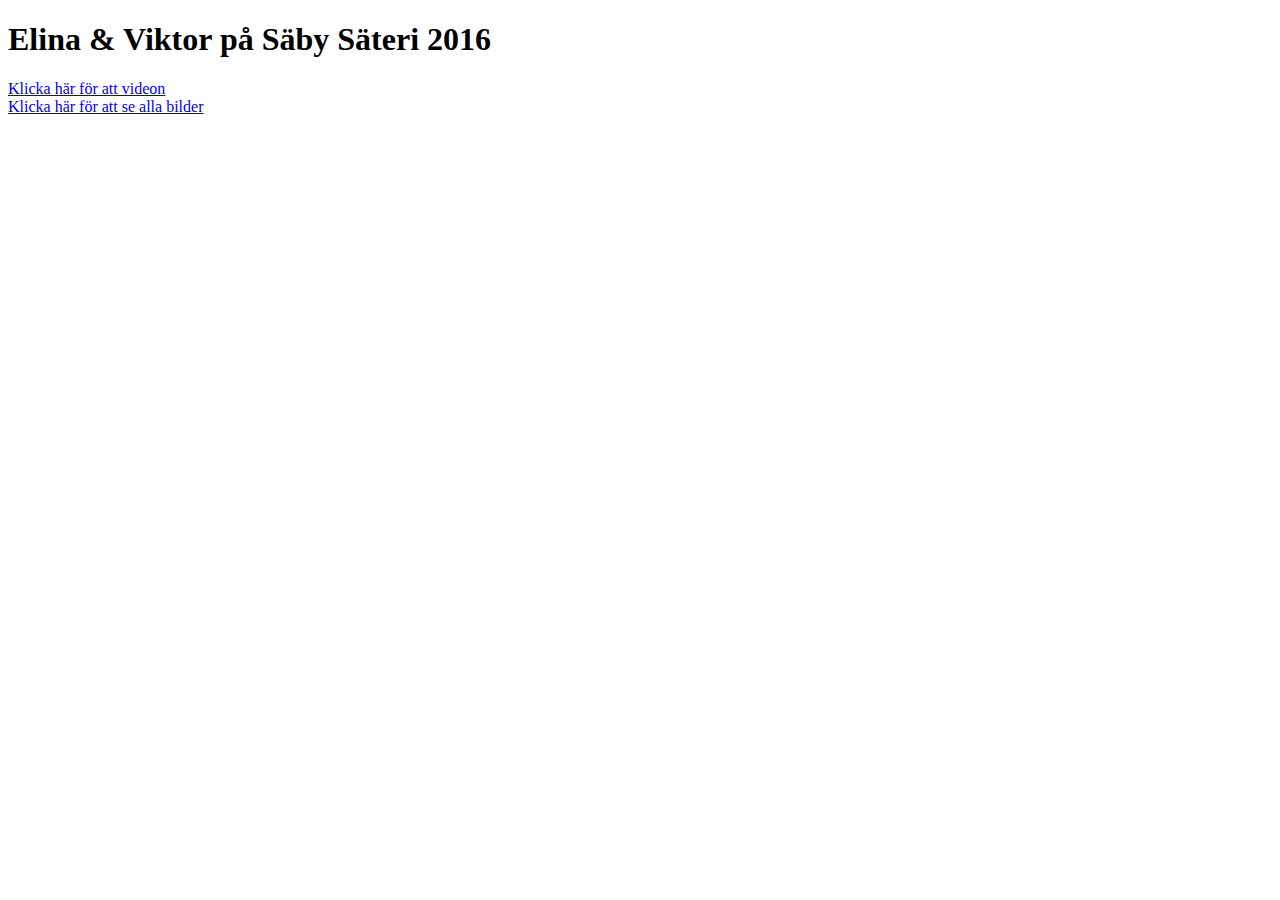
<file: bilder/index.html>
<!DOCTYPE html>
<html lang="en">

<head>

    <!--<script>window.location.replace("https://www.flickr.com/photos/141832264@N02/albums/72157666967613022"); </script> -->
</head>

<body>

  <h1>Elina & Viktor på Säby Säteri 2016</h1>
  <a href="https://vimeo.com/157052956/" target="_blank">Klicka här för att videon</a><br>
  <a href="https://www.flickr.com/photos/141832264@N02/albums/72157666967613022" target="_blank">Klicka här för att se alla bilder</a>

</body>
</html>
</file>
<file: css/style.css>
html,
body {
    width: 100%;
    height: 100%;
}

body {
    font-family: Merriweather,'Helvetica Neue',Arial,sans-serif;
}

hr {
    max-width: 50px;
    border-color: #BEAA8B;
    border-width: 3px;
}

hr.light {
    border-color: #fff;
}

a {
    color: #BEAA8B;
    -webkit-transition: all .35s;
    -moz-transition: all .35s;
    transition: all .35s;
}

a:hover,
a:focus {
    color: #BEAA8B;
}

h1,
h2,
h3,
h4,
h5,
h6 {
    font-family: 'Open Sans','Helvetica Neue',Arial,sans-serif;
}

p {
    margin-bottom: 20px;
    font-size: 16px;
    line-height: 1.5;
}

.bg-primary {
    background-color: #BEAA8B;
}


.bg-primary a {
    color: #fff;
}

.bg-primary a.btn-default {
    color:#BEAA8B;
}
.bg-primary a.btn-default:hover {
    color:#BEAA8B;
}
.bg-primary a:hover {
    color: #fff;
}

.bg-primary a:hover {
    color: #fff;
}

.bg-dark {
    color: #fff;
    background-color: #222;
}

.text-faded {
    color: rgba(255,255,255,.7);
}

section {
    padding: 100px 0;
}

aside {
    padding: 50px 0;
}

.no-padding {
    padding: 0;
}

.navbar-default {
    border-color: rgba(34,34,34,.05);
    font-family: 'Open Sans','Helvetica Neue',Arial,sans-serif;
    background-color: #fff;
    -webkit-transition: all .35s;
    -moz-transition: all .35s;
    transition: all .35s;

}

.navbar-default .navbar-header .navbar-brand {
    text-transform: uppercase;
    font-family: 'Open Sans','Helvetica Neue',Arial,sans-serif;
    font-weight: 700;
    color: #BEAA8B;
    width: 170px;
}

.navbar-default .navbar-header .navbar-brand:hover,
.navbar-default .navbar-header .navbar-brand:focus {
    color: #BEAA8B;
}

.navbar-default .nav > li>a,
.navbar-default .nav>li>a:focus {
    text-transform: uppercase;
    font-size: 13px;
    font-weight: 700;
    color: #222;
}

.navbar-default .nav > li>a:hover,
.navbar-default .nav>li>a:focus:hover {
    color: #BEAA8B;
}

.navbar-default .nav > li.active>a,
.navbar-default .nav>li.active>a:focus {
    color: #BEAA8B!important;
    background-color: transparent;
}

.navbar-default .nav > li.active>a:hover,
.navbar-default .nav>li.active>a:focus:hover {
    background-color: transparent;
}

@media(min-width:768px) {
    .navbar-default {
        border-color: rgba(255,255,255,.3);
        background-color: transparent;
    }

    .navbar-default .navbar-header .navbar-brand {
        color: rgba(255,255,255,.7);
    }

    .navbar-default .navbar-header .navbar-brand:hover,
    .navbar-default .navbar-header .navbar-brand:focus {
        color: #fff;
    }

    .navbar-default .nav > li>a,
    .navbar-default .nav>li>a:focus {
        color: rgba(255,255,255,.7);
    }

    .navbar-default .nav > li>a:hover,
    .navbar-default .nav>li>a:focus:hover {
        color: #fff;
    }

    .navbar-default.affix {
        border-color: rgba(34,34,34,.05);
        background-color: #fff;
    }

    .navbar-default.affix .navbar-header .navbar-brand {
        font-size: 14px;
        color: #BEAA8B;
    }

    .navbar-default.affix .navbar-header .navbar-brand:hover,
    .navbar-default.affix .navbar-header .navbar-brand:focus {
        color: #eb3812;
    }

    .navbar-default.affix .nav > li>a,
    .navbar-default.affix .nav>li>a:focus {
        color: #222;
    }

    .navbar-default.affix .nav > li>a:hover,
    .navbar-default.affix .nav>li>a:focus:hover {
        color: #BEAA8B;
    }
}

header {
    position: relative;
    width: 100%;
    min-height: auto;
    text-align: center;
    color: #fff;
    background-image: url(../img/header.jpg);
    background-position: center;
    -webkit-background-size: cover;
    -moz-background-size: cover;
    background-size: cover;
    -o-background-size: cover;
    background-repeat: no-repeat;


}

header .header-content {
    position: relative;
    width: 100%;
    padding: 100px 15px;
    text-align: center;
}

header .header-content .header-content-inner h1 {
    margin-top: 0;
    margin-bottom: 0;
    text-transform: uppercase;
    font-weight: 700;
}

header .header-content .header-content-inner hr {
    margin: 30px auto;
}

header .header-content .header-content-inner p {
    margin-bottom: 50px;
    font-size: 16px;
    font-weight: 300;
    color: rgba(255,255,255);
}

@media(min-width:768px) {
    header {
        min-height: 100%;
            background-position: center -200px;
    }

    header .header-content {
        position: absolute;
        top: 50%;
        padding: 0 50px;
        -webkit-transform: translateY(-50%);
        -ms-transform: translateY(-50%);
        transform: translateY(-50%);
    }

    header .header-content .header-content-inner {
        margin-right: auto;
        margin-left: auto;
        max-width: 1000px;
    }

    header .header-content .header-content-inner p {
        margin-right: auto;
        margin-left: auto;
        max-width: 80%;
        font-size: 18px;
    }
}

.section-heading {
    margin-top: 0;
}

.service-box {
    margin: 50px auto 0;
    max-width: 400px;
}

@media(min-width:992px) {
    .service-box {
        margin: 20px auto 0;
    }
}

.service-box p {
    margin-bottom: 0;
}

.portfolio-box {
    display: block;
    position: relative;
    margin: 0 auto;
    max-width: 650px;
}

.portfolio-box .portfolio-box-caption {
    display: block;
    position: absolute;
    bottom: 0;
    width: 100%;
    height: 100%;
    text-align: center;
    color: #fff;
    opacity: 0;
    background: rgba(240,95,64,.9);
    -webkit-transition: all .35s;
    -moz-transition: all .35s;
    transition: all .35s;
}

.portfolio-box .portfolio-box-caption .portfolio-box-caption-content {
    position: absolute;
    top: 50%;
    width: 100%;
    text-align: center;
    transform: translateY(-50%);
}

.portfolio-box .portfolio-box-caption .portfolio-box-caption-content .project-category,
.portfolio-box .portfolio-box-caption .portfolio-box-caption-content .project-name {
    padding: 0 15px;
    font-family: 'Open Sans','Helvetica Neue',Arial,sans-serif;
}

.portfolio-box .portfolio-box-caption .portfolio-box-caption-content .project-category {
    text-transform: uppercase;
    font-size: 14px;
    font-weight: 600;
}

.portfolio-box .portfolio-box-caption .portfolio-box-caption-content .project-name {
    font-size: 18px;
}

.portfolio-box:hover .portfolio-box-caption {
    opacity: 1;
}

@media(min-width:768px) {
    .portfolio-box .portfolio-box-caption .portfolio-box-caption-content .project-category {
        font-size: 16px;
    }

    .portfolio-box .portfolio-box-caption .portfolio-box-caption-content .project-name {
        font-size: 22px;
    }
}

.call-to-action h2 {
    margin: 0 auto 20px;
}

.text-primary {
    color: #BEAA8B;
}

.no-gutter > [class*=col-] {
    padding-right: 0;
    padding-left: 0;
}

.btn-default {
    border-color: #fff;
    color: #222;
    background-color: #fff;
    -webkit-transition: all .35s;
    -moz-transition: all .35s;
    transition: all .35s;
}

.btn-default:hover,
.btn-default:focus,
.btn-default.focus,
.btn-default:active,
.btn-default.active,
.open > .dropdown-toggle.btn-default {
    border-color: #ededed;
    color: #222;
    background-color: #f2f2f2;
}

.btn-default:active,
.btn-default.active,
.open > .dropdown-toggle.btn-default {
    background-image: none;
}

.btn-default.disabled,
.btn-default[disabled],
fieldset[disabled] .btn-default,
.btn-default.disabled:hover,
.btn-default[disabled]:hover,
fieldset[disabled] .btn-default:hover,
.btn-default.disabled:focus,
.btn-default[disabled]:focus,
fieldset[disabled] .btn-default:focus,
.btn-default.disabled.focus,
.btn-default[disabled].focus,
fieldset[disabled] .btn-default.focus,
.btn-default.disabled:active,
.btn-default[disabled]:active,
fieldset[disabled] .btn-default:active,
.btn-default.disabled.active,
.btn-default[disabled].active,
fieldset[disabled] .btn-default.active {
    border-color: #fff;
    background-color: #fff;
}

.btn-default .badge {
    color: #fff;
    background-color: #222;
}

.btn-primary {
    border-color: #BEAA8B;
    color: #fff;
    background-color: #BEAA8B;
    -webkit-transition: all .35s;
    -moz-transition: all .35s;
    transition: all .35s;
}

.btn-primary:hover,
.btn-primary:focus,
.btn-primary.focus,
.btn-primary:active,
.btn-primary.active,
.open > .dropdown-toggle.btn-primary {
    border-color: #BEAA8B;
    color: #fff;
    background-color: #BEAA8B;
}

.btn-primary:active,
.btn-primary.active,
.open > .dropdown-toggle.btn-primary {
    background-image: none;
}

.btn-primary.disabled,
.btn-primary[disabled],
fieldset[disabled] .btn-primary,
.btn-primary.disabled:hover,
.btn-primary[disabled]:hover,
fieldset[disabled] .btn-primary:hover,
.btn-primary.disabled:focus,
.btn-primary[disabled]:focus,
fieldset[disabled] .btn-primary:focus,
.btn-primary.disabled.focus,
.btn-primary[disabled].focus,
fieldset[disabled] .btn-primary.focus,
.btn-primary.disabled:active,
.btn-primary[disabled]:active,
fieldset[disabled] .btn-primary:active,
.btn-primary.disabled.active,
.btn-primary[disabled].active,
fieldset[disabled] .btn-primary.active {
    border-color: #BEAA8B;
    background-color: #BEAA8B;
}

.btn-primary .badge {
    color: #BEAA8B;
    background-color: #fff;
}

.btn {
    border: 0;
    border-radius: 300px;
    text-transform: uppercase;
    font-family: 'Open Sans','Helvetica Neue',Arial,sans-serif;
    font-weight: 700;
}

.btn-xl {
    padding: 15px 30px;
}

::-moz-selection {
    text-shadow: none;
    color: #fff;
    background: #222;
}

::selection {
    text-shadow: none;
    color: #fff;
    background: #222;
}

img::selection {
    color: #fff;
    background: 0 0;
}

img::-moz-selection {
    color: #fff;
    background: 0 0;
}

body {
    webkit-tap-highlight-color: #222;
}
</file>
